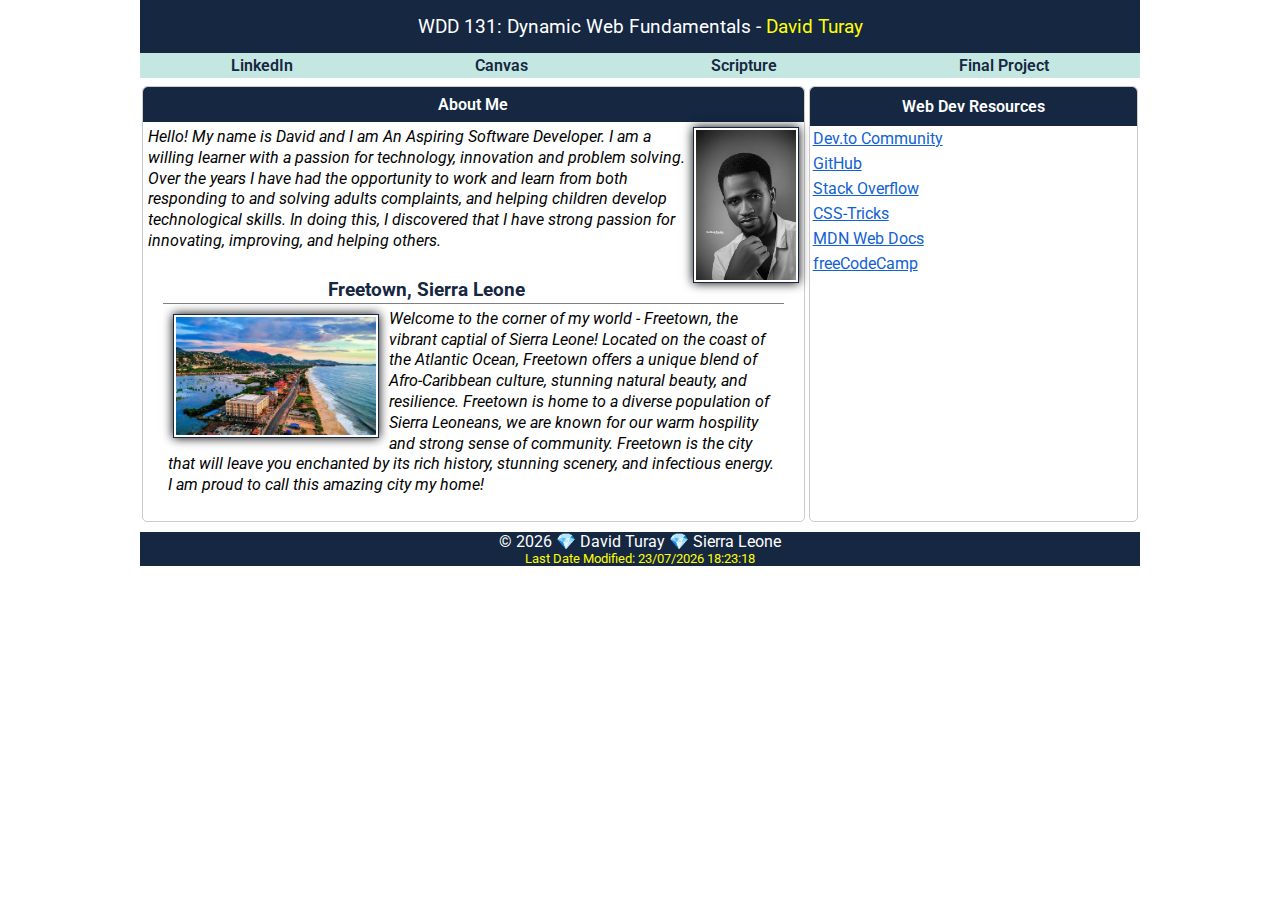
<file: index.html>
<!DOCTYPE html>
<html lang="en">
  <head>
    <meta charset="UTF-8">
    <meta name="viewport" content="width=device-width, initial-scale=1.0">
    <meta name="description" content="Discover the personal homepage for WDD 131 - Dynamic Web Fundamentals, featuring insights about the author, David Turay, an aspiring software developer from Freetown, Sierra Leone. Learn about his passion for technology, innovation, and problem-solving, along with valuable resources for web development.">
    <meta name="author" content="David Turay">
    <title>WDD 131 - Dynamic Web Fundamentals - David Turay</title>
    <link rel="stylesheet" href="styles/base.css">
    <script src="scripts/getdates.js" defer></script>
    <link rel="preconnect" href="https://fonts.googleapis.com">
    <link rel="preconnect" href="https://fonts.gstatic.com" crossorigin>
    <link href="https://fonts.googleapis.com/css2?family=Roboto:ital,wght@0,100..900;1,100..900&display=swap" rel="stylesheet">
  </head>
  <body>
    <header>
      <h1>WDD 131: Dynamic Web Fundamentals - <a href="">David Turay</a></h1>
      <nav class="navigation">
        <a href="https://www.linkedin.com/in/david-turay-a97002228/" title="LinkedIn">LinkedIn</a>
        <a href="https://byupw.instructure.com/" title="Canvas">Canvas</a>
        <a href="https://www.churchofjesuschrist.org/study/scriptures/bofm/1-ne/3?lang=eng&id=p7#p7" title="Scripture">Scripture</a>
        <a href="#" title="Final Project">Final Project</a>
      </nav>
    </header>
    <main>
      <section class="card">
        <h2>About Me</h2>
        <img class="profile" src="images/profile.jpg" alt="David Turay" width="200">
        <p>
          Hello! My name is David and I am An Aspiring Software Developer. I am a
          willing learner with a passion for technology, innovation and problem
          solving. Over the years I have had the opportunity to work and learn
          from both responding to and solving adults complaints, and helping
          children develop technological skills. In doing this, I discovered that
          I have strong passion for innovating, improving, and helping others.
        </p>
      </section>

      <section class="statesec">
        <h3>Freetown, Sierra Leone</h3>
          <img class="state" src="images/state.jpeg" alt="Beautiful beach">
        <p>
          Welcome to the corner of my world - Freetown, the vibrant captial of
          Sierra Leone! Located on the coast of the Atlantic Ocean, Freetown
          offers a unique blend of Afro-Caribbean culture, stunning natural
          beauty, and resilience. Freetown is home to a diverse population of
          Sierra Leoneans, we are known for our warm hospility and strong sense of
          community. Freetown is the city that will leave you enchanted by its
          rich history, stunning scenery, and infectious energy. I am proud to
          call this amazing city my home!
        </p>
      </section>
    </main>
    <aside>
        <h2>Web Dev Resources</h2>
        <ul>
            <li><a href="https://dev.to/" target="_blank">Dev.to Community</a></li>
            <li><a href="https://github.com/" target="_blank">GitHub</a></li>
            <li><a href="https://stackoverflow.com/" target="_blank">Stack Overflow</a></li>
            <li><a href="https://css-tricks.com/" target="_blank">CSS-Tricks</a></li>
            <li><a href="https://developer.mozilla.org/en-US/" target="_blank">MDN Web Docs</a></li>
            <li><a href="https://www.freecodecamp.org/" target="_blank">freeCodeCamp</a></li>
        </ul>
    </aside>
    <footer>
        <p>&copy; <span id="currentyear"></span> 💎 David Turay 💎 Sierra Leone</p>
        <p id="datemodified" class="datemodified"></p>
    </footer>
  </body>
</html>
</file>
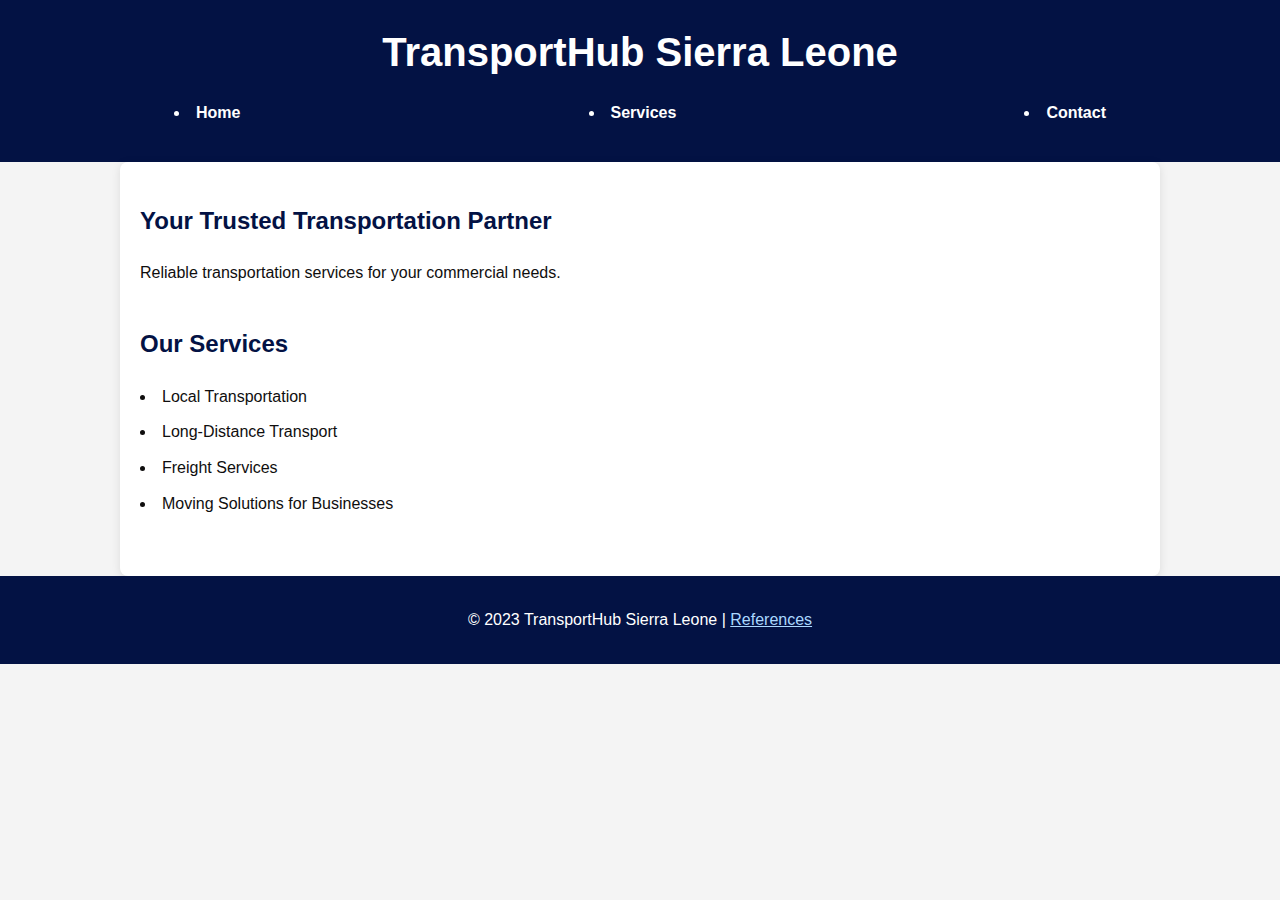
<file: Project/index.html>
<!DOCTYPE html>
<html lang="en">
<head>
    <meta charset="UTF-8">
    <meta name="viewport" content="width=device-width, initial-scale=1.0">
    <meta name="author" content="David Turay">
    <title>TransportHub Sierra Leone</title>
    <meta name="description" content="Discover TransportHub Sierra Leone, your go-to solution for commercial transportation services. Offering local and long-distance transport, freight services, and moving solutions tailored to meet the needs of businesses across Sierra Leone.">
    <link rel="stylesheet" href="styles.css">
    <title>TransportHub Sierra Leone - Home</title>
</head>
<body>
    <header>
        <h1>TransportHub Sierra Leone</h1>
        <nav>
            <ul>
                <li><a href="index.html">Home</a></li>
                <li><a href="services.html">Services</a></li>
                <li><a href="contact.html">Contact</a></li>
            </ul>
        </nav>
    </header>
    
    <main>
        <section id="hero">
            <h2>Your Trusted Transportation Partner</h2>
            <p>Reliable transportation services for your commercial needs.</p>
        </section>
        
        <section id="services-preview">
            <h2>Our Services</h2>
            <ul>
                <li>Local Transportation</li>
                <li>Long-Distance Transport</li>
                <li>Freight Services</li>
                <li>Moving Solutions for Businesses</li>
            </ul>
        </section>
    </main>

    <footer>
        <p>&copy; 2023 TransportHub Sierra Leone | <a href="references.html">References</a></p>
    </footer>

    <script src="scripts.js"></script>
</body>
</html>
</file>
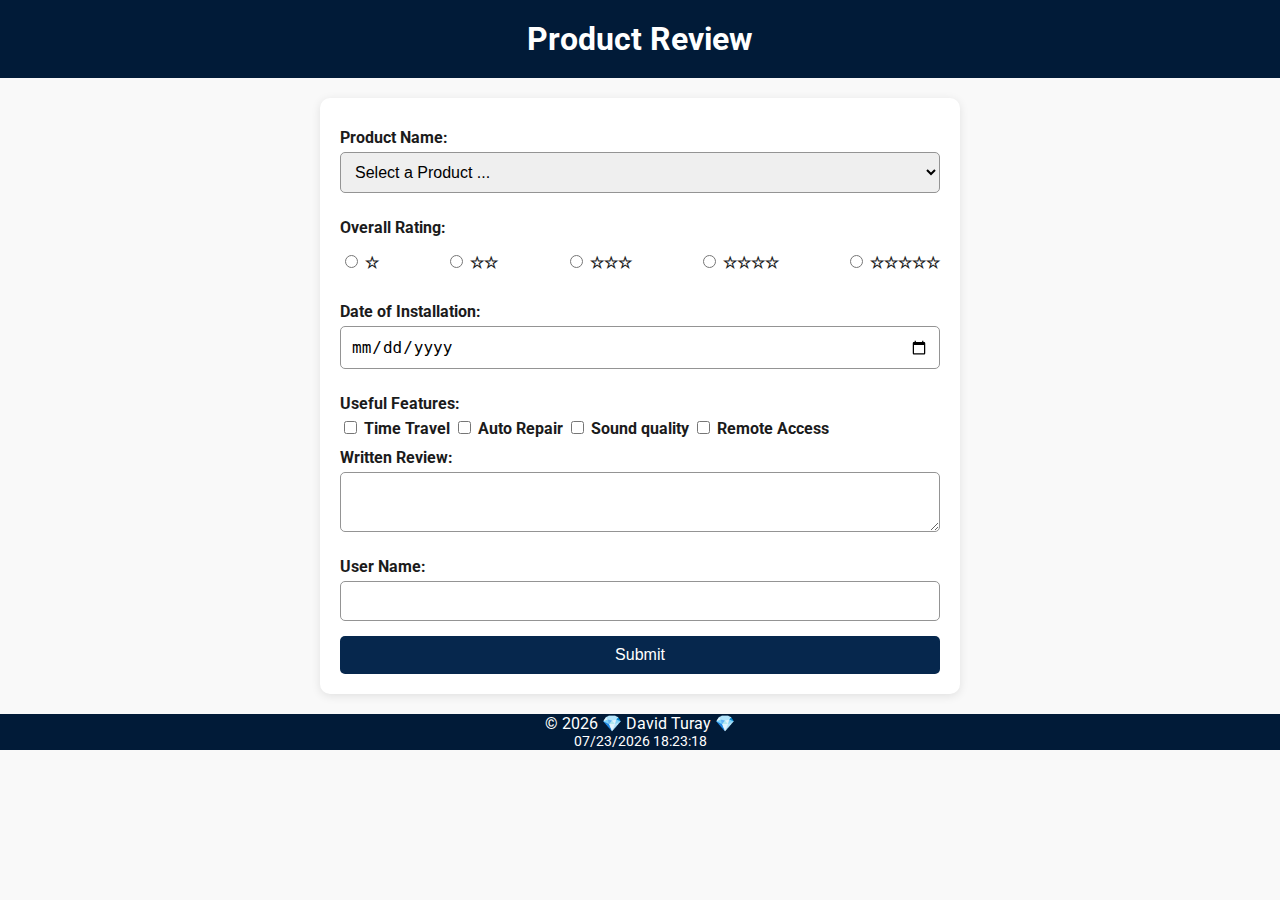
<file: form.html>
<!DOCTYPE html>
<html lang="en">
<head>
    <meta charset="UTF-8">
    <meta name="viewport" content="width=device-width, initial-scale=1.0" />
    <meta name="description" content="A simple and user-friendly product review form for submitting feedback and ratings on various products."> <meta name="author" content="David Turay" />
    <title>Product Review Form - WDD 131 Dynamic Web Fundamentals - David Turay</title>
    <link rel="stylesheet" href="styles/form.css" />
    <script src="scripts/form.js" defer></script>
    <link rel="preconnect" href="https://fonts.googleapis.com" />
    <link rel="preconnect" href="https://fonts.gstatic.com" crossorigin />
    <link href="https://fonts.googleapis.com/css2?family=Roboto:wght@400;700&display=swap" rel="stylesheet">
</head>
<body>
    <header>
        <h1>Product Review</h1>
    </header>
    <main id="mainContent">
        <form id="reviewForm" method="get" action="review.html">
            <label for="productName">Product Name:</label>
            <select id="productName" name="productName" required>
                <option value="" disabled selected>Select a Product ...</option>
            </select>

            <label>Overall Rating:</label>
            <div id="rating">
                <label><input type="radio" name="rating" value="1" required> ☆</label>
                <label><input type="radio" name="rating" value="2" required> ☆☆</label>
                <label><input type="radio" name="rating" value="3" required> ☆☆☆</label>
                <label><input type="radio" name="rating" value="4" required> ☆☆☆☆</label>
                <label><input type="radio" name="rating" value="5" required> ☆☆☆☆☆</label>
            </div>

            <label for="installationDate">Date of Installation:</label>
            <input type="date" id="installationDate" name="installationDate" required>

            <label>Useful Features:</label>
            <div>
                <label><input type="checkbox" name="features" value="time travel"> Time Travel</label>
                <label><input type="checkbox" name="features" value="auto repair"> Auto Repair</label>
                <label><input type="checkbox" name="features" value="sound quality"> Sound quality</label>
                <label><input type="checkbox" name="features" value="remote access"> Remote Access</label>
            </div>

            <label for="writtenReview">Written Review:</label>
            <textarea id="writtenReview" name="writtenReview"></textarea>

            <label for="userName">User Name:</label>
            <input type="text" id="userName" name="userName">

            <input type="submit">
        </form>

        <div id="confirmationMessage" style="display: none;">
            <h2>Review Submitted</h2>
            <p>Thank you for your review!</p>
            <p>Total reviews submitted: <span id="reviewCounter">0</span></p>
        </div>
    </main>
    <footer>
        <p>© <span id="currentyear"></span> 💎 David Turay 💎</p>
        <p id="datemodified" class="datemodified"></p>
    </footer>
</body>
</html>
</file>
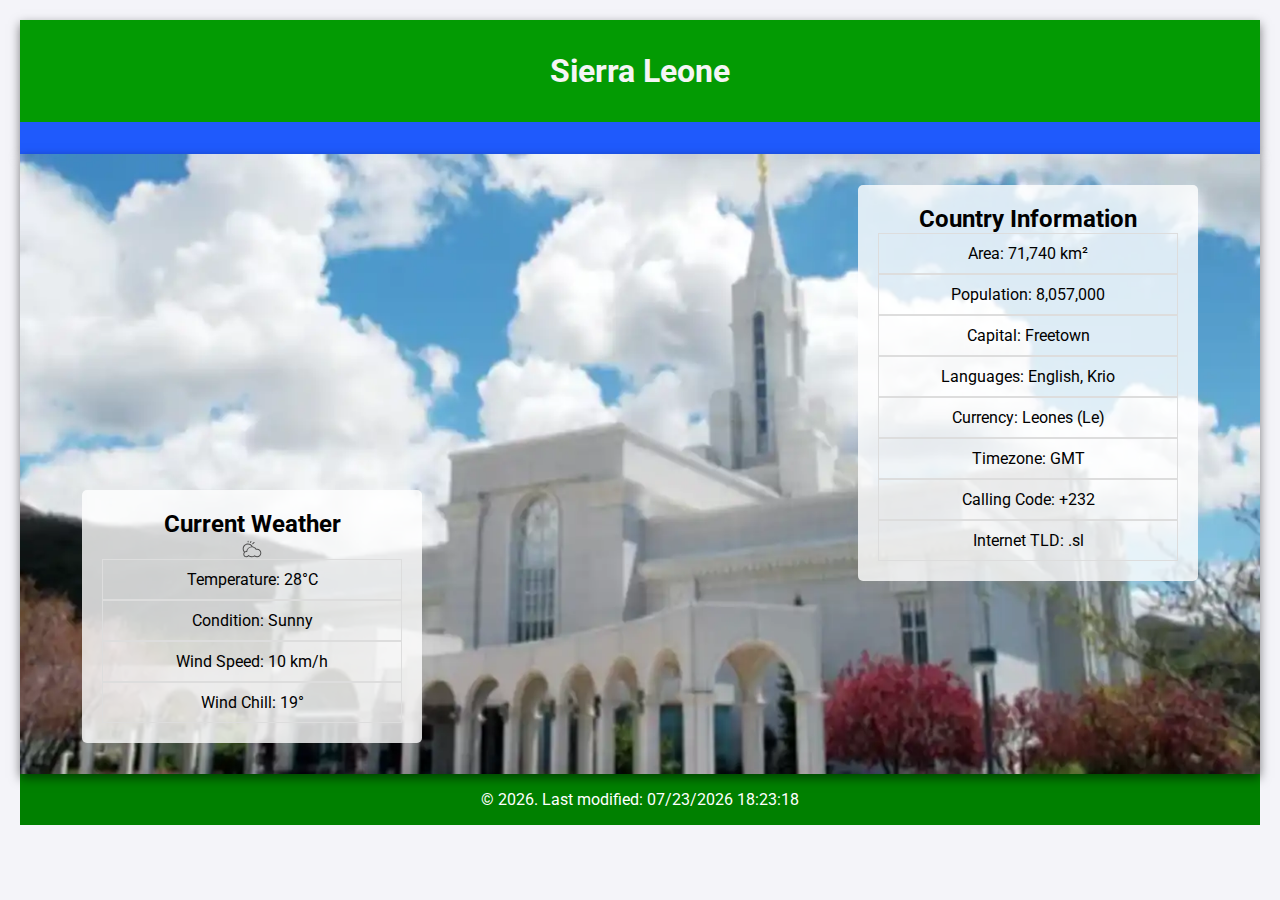
<file: place.html>
<!DOCTYPE html>
<html lang="en">
  <head>
    <meta charset="UTF-8">
    <meta name="viewport" content="width=device-width, initial-scale=1.0" />
    <meta
      name="description"
      content="Discover the country page for WDD 131 - Dynamic Web Fundamentals, featuring images of the amazing Latter Day Saint temples around the world."
    />
    <meta name="author" content="David Turay" />
    <title>Country Page - WDD 131 Dynamic Web Fundamentals - David Turay</title>
    <link rel="stylesheet" href="styles/place.css" />
    <script src="scripts/place.js" defer></script>
    <link rel="preconnect" href="https://fonts.googleapis.com" />
    <link rel="preconnect" href="https://fonts.gstatic.com" crossorigin />
    <link
      href="https://fonts.googleapis.com/css2?family=Roboto:wght@100..900&display=swap"
      rel="stylesheet"
    />
  </head>
  <body>
    <header>
      <h1>Sierra Leone</h1>
    </header>

    <main>
      <picture>
        <source srcset="images/temple-large.webp" media="(min-width: 1000px)" />
        <source srcset="images/temple-medium.webp" media="(min-width: 500px)" />
        <img
          src="images/temple-small.webp"
          alt="Sierra Leone landscape"
          width="500"
          height="250"
          class="hero-image"
        />
      </picture>

      <section class="data">
        <h2>Country Information</h2>
        <div class="info-item">Area: 71,740 km²</div>
        <div class="info-item">Population: 8,057,000</div>
        <div class="info-item">Capital: Freetown</div>
        <div class="info-item">Languages: English, Krio</div>
        <div class="info-item">Currency: Leones (Le)</div>
        <div class="info-item">Timezone: GMT</div>
        <div class="info-item">Calling Code: +232</div>
        <div class="info-item">Internet TLD: .sl</div>
      </section>

      <section class="weather">
        <h2>Current Weather</h2>
        <img
          src="images/weather-icon.svg"
          alt="weather icon"
          class="weather-icon"
        />
        <div class="weather-item">
          Temperature: <span id="temperature">28°C</span>
        </div>
        <div class="weather-item">Condition: Sunny</div>
        <div class="weather-item">
          Wind Speed: <span id="wind-speed">10</span> km/h
        </div>
        <div class="weather-item">
          Wind Chill: <span id="wind-chill">N/A</span>
        </div>
      </section>
    </main>

    <footer>
      <p>
        &copy; <span id="current-year"></span>. Last modified:
        <span id="last-modified"></span>
      </p>
    </footer>
  </body>
</html>
</file>
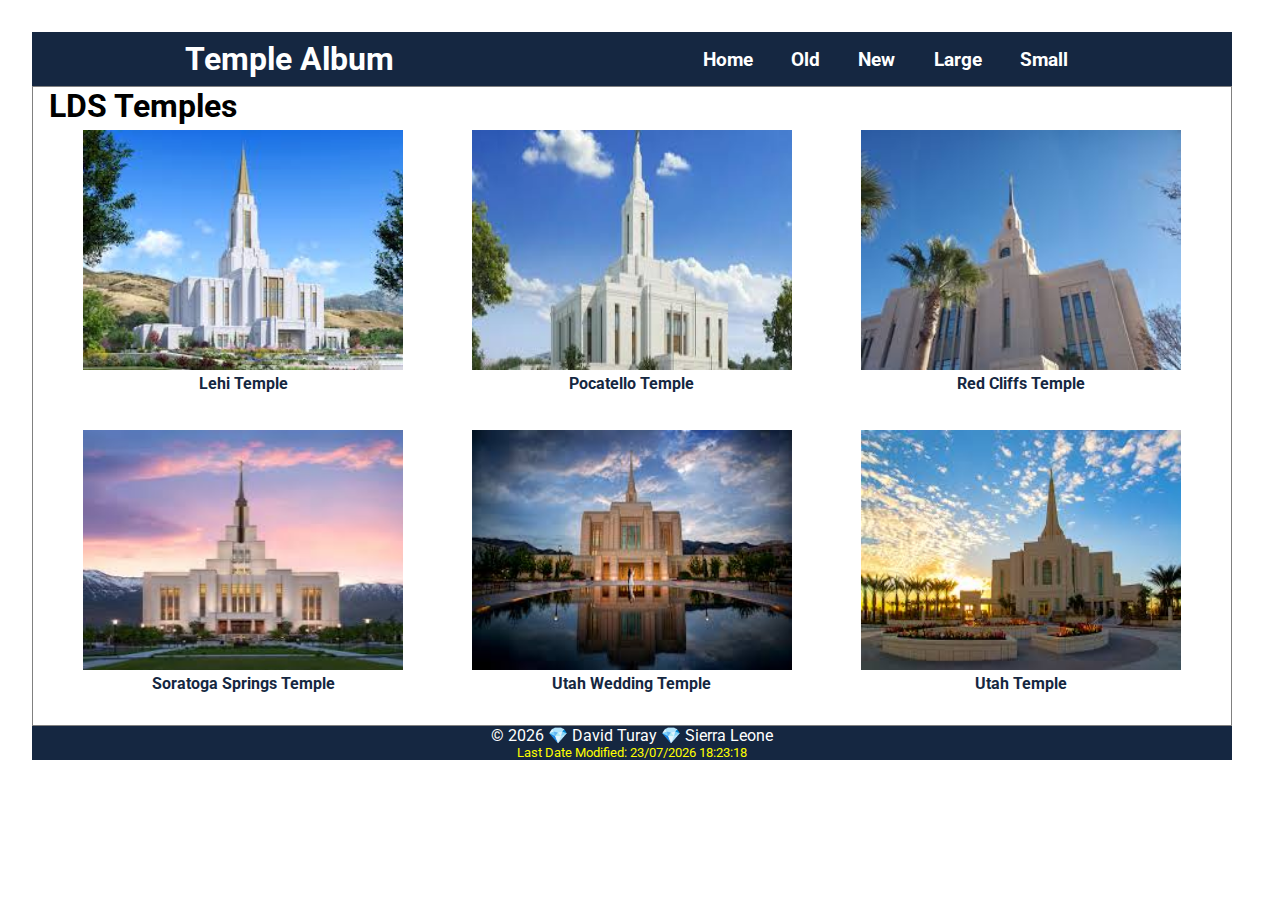
<file: temple.html>
<!DOCTYPE html>
<html lang="en">
  <head>
    <meta charset="UTF-8">
    <meta name="viewport" content="width=device-width, initial-scale=1.0">
    <meta name="description" content="Discover the temple album page for WDD 131 - Dynamic Web Fundamentals, featuring images of the amazing Latter Day Saint temples around the world.">
    <meta name="author" content="David Turay">
    <title>Temple Album - WDD 131 Dynamic Web Fundamentals - David Turay</title>
    <link rel="stylesheet" href="styles/temple.css">
    <link rel="stylesheet" href="styles/temple-large.css">
    <script src="scripts/getdates.js" defer></script>
    <script src="scripts/temple.js" defer></script>
    <link rel="preconnect" href="https://fonts.googleapis.com">
    <link rel="preconnect" href="https://fonts.gstatic.com" crossorigin>
    <link href="https://fonts.googleapis.com/css2?family=Roboto:ital,wght@0,100..900;1,100..900&display=swap" rel="stylesheet">
  </head>
  <body>
    <header>
        <h1>Temple Album</h1>
        <nav id="navigation">
            <a href="temple.html">Home</a>
            <a href="#">Old</a>
            <a href="#">New</a>
            <a href="#">Large</a>
            <a href="#">Small</a>
        </nav>
    </header>
    <main>
        <h1>LDS Temples</h1>
        <div class="figure-container">
            <figure><img src="images/temple Lehi.jpeg" alt="Church Temple"><figcaption>Lehi Temple</figcaption></figure>
            <figure><img src="images/temple Pocatello.jpeg" alt="Church Temple"><figcaption>Pocatello Temple</figcaption></figure>
            <figure><img src="images/temple Red Cliffs.jpeg" alt="Church Temple"><figcaption>Red Cliffs Temple</figcaption></figure>
            <figure><img src="images/temple soratoga springs.jpeg" alt="Church Temple"><figcaption>Soratoga Springs Temple</figcaption></figure>
            <figure><img src="images/temple Utah wedding.jpeg" alt="Church Temple"><figcaption>Utah Wedding Temple</figcaption></figure>
            <figure><img src="images/temple Utar.jpeg" alt="Church Temple"><figcaption>Utah Temple</figure>
        </div>
    </main>
    <footer>
        <p>&copy; <span id="currentyear"></span> 💎 David Turay 💎 Sierra Leone</p>
        <p id="datemodified" class="datemodified"></p>
    </footer>
  </body>
</html>
</file>
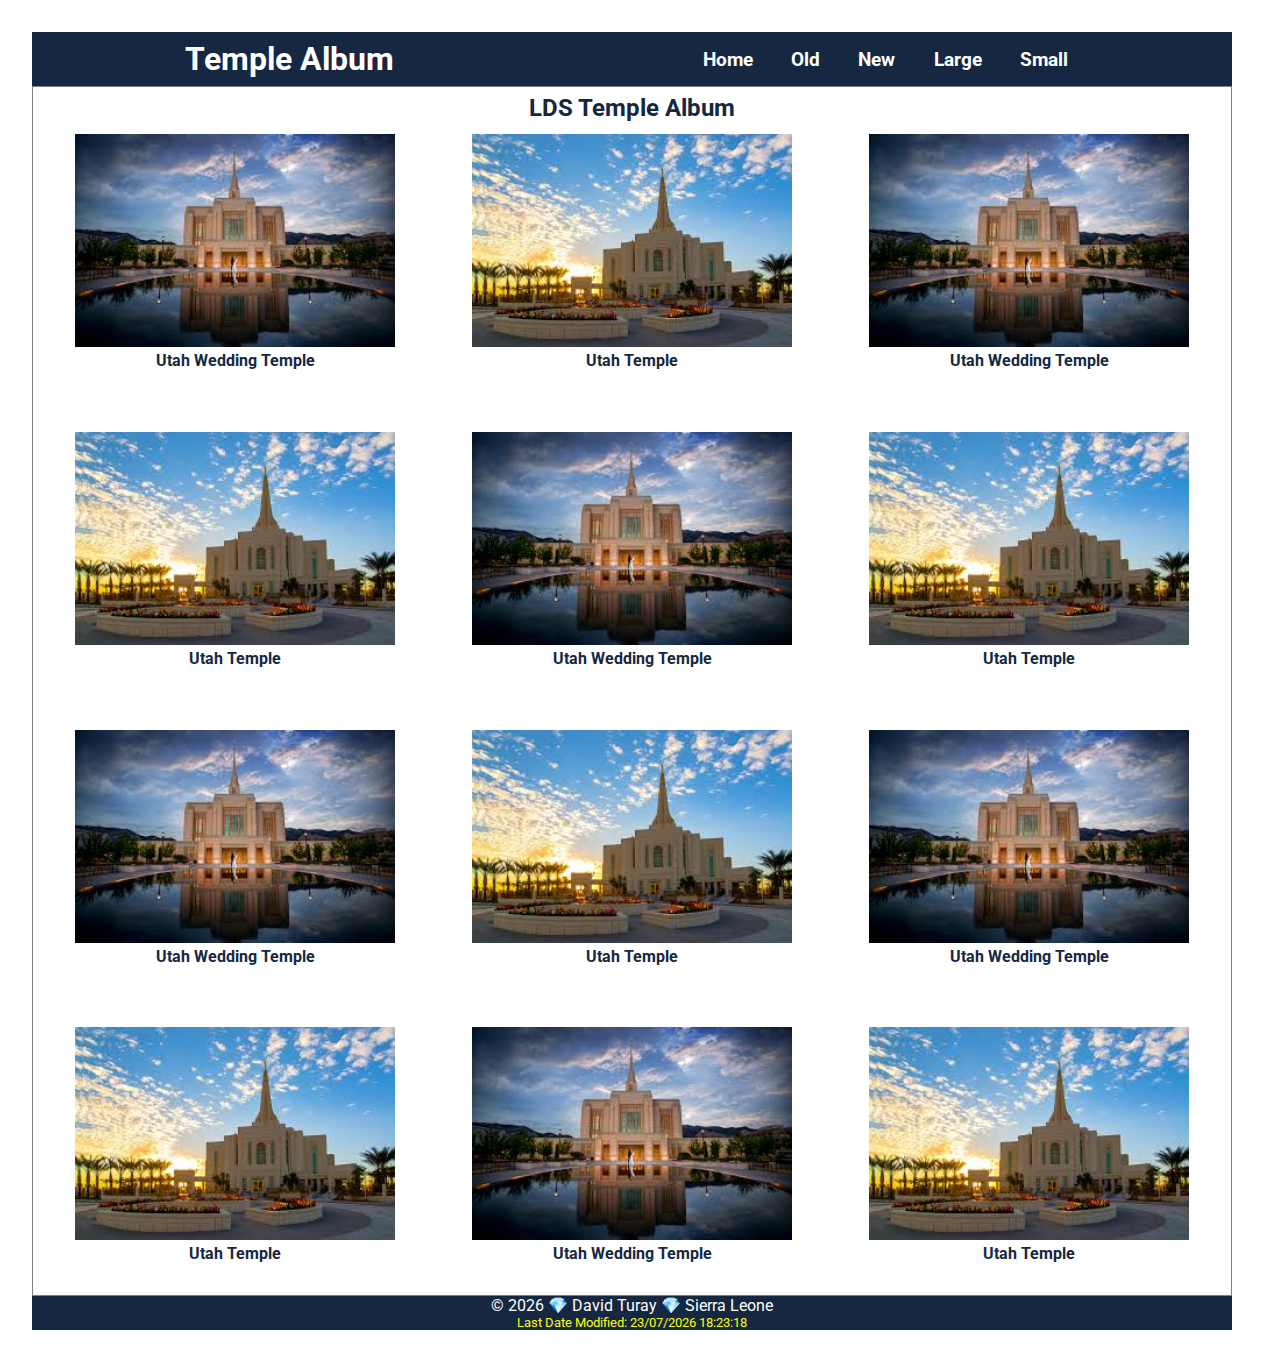
<file: temples.html>
<!DOCTYPE html>
<html lang="en">
  <head>
    <meta charset="UTF-8">
    <meta name="viewport" content="width=device-width, initial-scale=1.0">
    <meta name="description" content="Discover the temple album page for WDD 131 - Dynamic Web Fundamentals, featuring images of the amazing Latter Day Saint temples around the world.">
    <meta name="author" content="David Turay">
    <title>Temple Album - WDD 131 Dynamic Web Fundamentals - David Turay</title>
    <link rel="stylesheet" href="styles/temples.css">
    <link rel="stylesheet" href="styles/temples-large.css">
    <script src="scripts/getdates.js" defer></script>
    <script src="scripts/temples.js" defer></script>
    <link rel="preconnect" href="https://fonts.googleapis.com">
    <link rel="preconnect" href="https://fonts.gstatic.com" crossorigin>
    <link href="https://fonts.googleapis.com/css2?family=Roboto:wght@100..900&display=swap" rel="stylesheet">
  </head>
  <body>
    <header>
        <h1>Temple Album</h1>
        <nav id="navigation">
            <a href="temple.html">Home</a>
            <a href="#">Old</a>
            <a href="#">New</a>
            <a href="#">Large</a>
            <a href="#">Small</a>
        </nav>
    </header>
    <main>
        <h2>LDS Temple Album</h2>
        <div class="figure-container">
            <figure><img src="images/temple-Utah-wedding.jpeg" alt="Church Temple"><figcaption>Utah Wedding Temple</figcaption></figure>
            <figure><img src="images/temple-Utar.jpeg" alt="Church Temple"><figcaption>Utah Temple</figcaption></figure>
            <figure><img src="images/temple-Utah-wedding.jpeg" alt="Church Temple"><figcaption>Utah Wedding Temple</figcaption></figure>
            <figure><img src="images/temple-Utar.jpeg" alt="Church Temple"><figcaption>Utah Temple</figcaption></figure>
            <figure><img src="images/temple-Utah-wedding.jpeg" alt="Church Temple"><figcaption>Utah Wedding Temple</figcaption></figure>
            <figure><img src="images/temple-Utar.jpeg" alt="Church Temple"><figcaption>Utah Temple</figcaption></figure>
            <figure><img src="images/temple-Utah-wedding.jpeg" alt="Church Temple"><figcaption>Utah Wedding Temple</figcaption></figure>
            <figure><img src="images/temple-Utar.jpeg" alt="Church Temple"><figcaption>Utah Temple</figcaption></figure>
            <figure><img src="images/temple-Utah-wedding.jpeg" alt="Church Temple"><figcaption>Utah Wedding Temple</figcaption></figure>
            <figure><img src="images/temple-Utar.jpeg" alt="Church Temple"><figcaption>Utah Temple</figcaption></figure>
            <figure><img src="images/temple-Utah-wedding.jpeg" alt="Church Temple"><figcaption>Utah Wedding Temple</figcaption></figure>
            <figure><img src="images/temple-Utar.jpeg" alt="Church Temple"><figcaption>Utah Temple</figcaption></figure>
        </div>
    </main>
    <footer>
        <p>&copy; <span id="currentyear"></span> 💎 David Turay 💎 Sierra Leone</p>
        <p id="datemodified" class="datemodified"></p>
    </footer>
  </body>
</html>
</file>
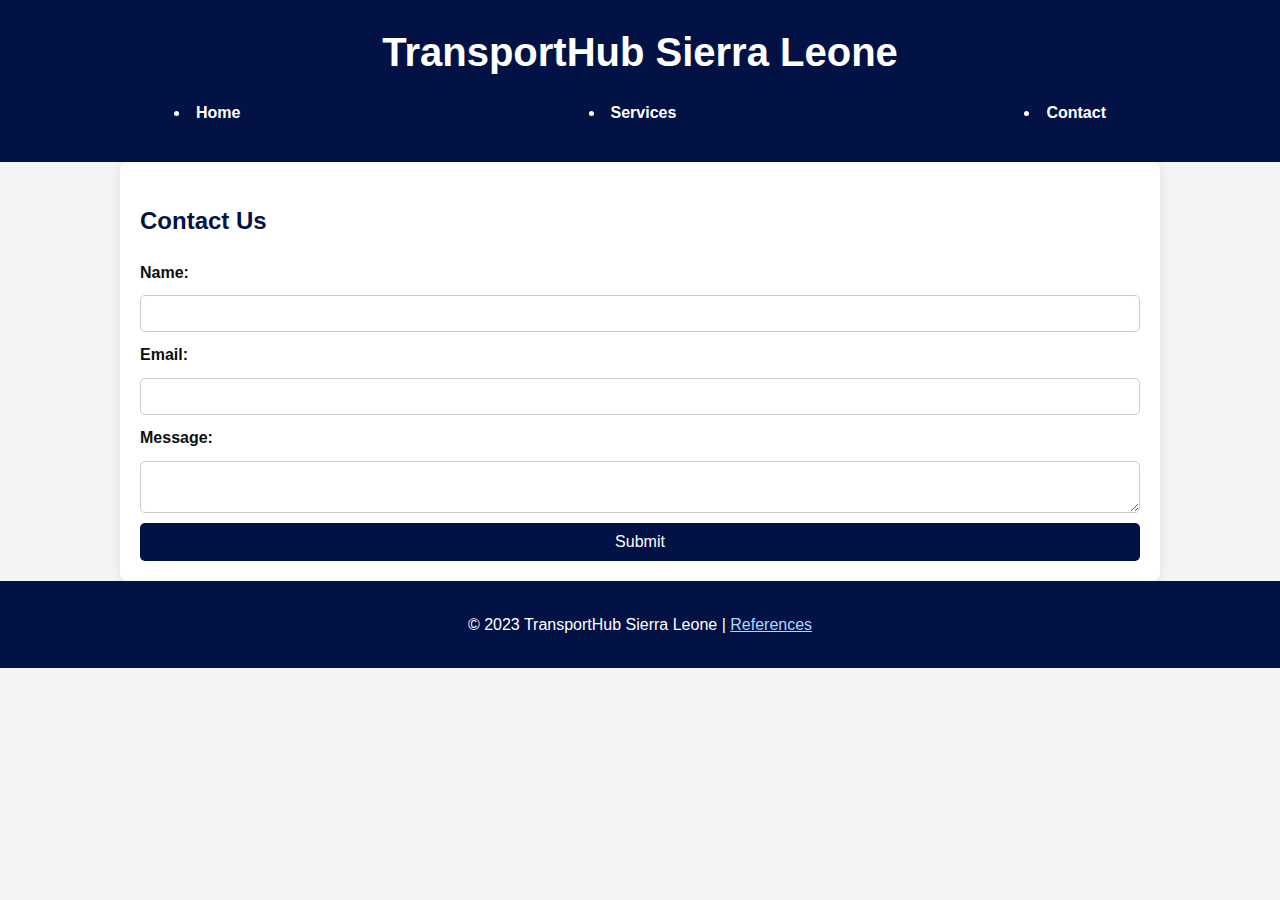
<file: Project/contact.html>
<!DOCTYPE html>
<html lang="en">
<head>
    <meta charset="UTF-8">
    <meta name="viewport" content="width=device-width, initial-scale=1.0">
    <link rel="stylesheet" href="styles.css">
    <title>TransportHub Sierra Leone - Contact</title>
</head>
<body>
    <header>
        <h1>TransportHub Sierra Leone</h1>
        <nav>
            <ul>
                <li><a href="index.html">Home</a></li>
                <li><a href="services.html">Services</a></li>
                <li><a href="contact.html">Contact</a></li>
            </ul>
        </nav>
    </header>

    <main>
        <h2>Contact Us</h2>
        <form id="contactForm">
            <label for="name">Name:</label>
            <input type="text" id="name" required>
            <label for="email">Email:</label>
            <input type="email" id="email" required>
            <label for="message">Message:</label>
            <textarea id="message" required></textarea>
            <button type="submit">Submit</button>
        </form>
    </main>

    <footer>
        <p>&copy; 2023 TransportHub Sierra Leone | <a href="references.html">References</a></p>
    </footer>

    <script src="scripts.js"></script>
</body>
</html>
</file>
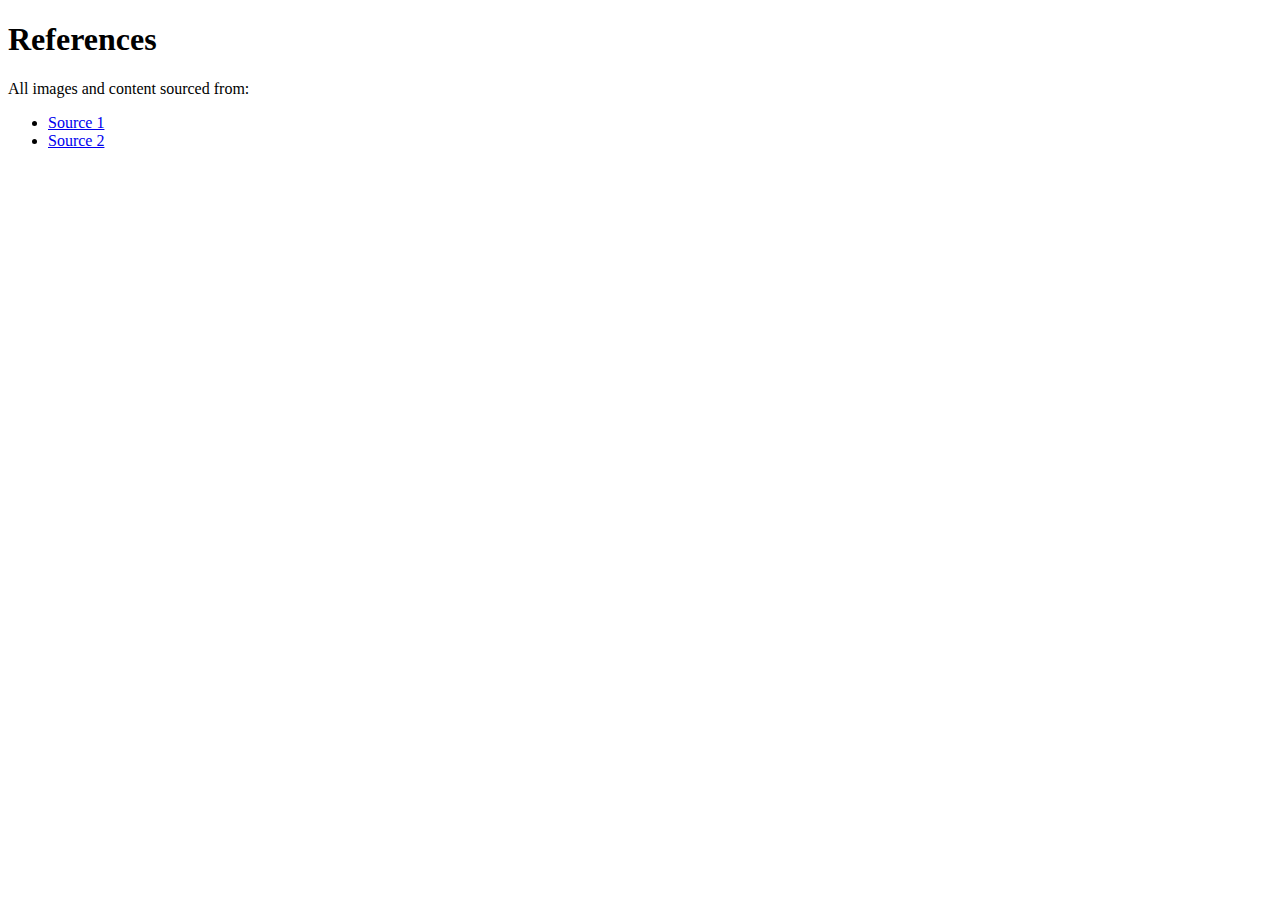
<file: Project/references.html>
<!DOCTYPE html>
<html lang="en">
<head>
    <meta charset="UTF-8">
    <meta name="viewport" content="width=device-width, initial-scale=1.0">
    <title>References</title>
</head>
<body>
    <h1>References</h1>
    <p>All images and content sourced from:</p>
    <ul>
        <li><a href="source1.com">Source 1</a></li>
        <li><a href="source2.com">Source 2</a></li>
    </ul>
</body>
</html>
</file>
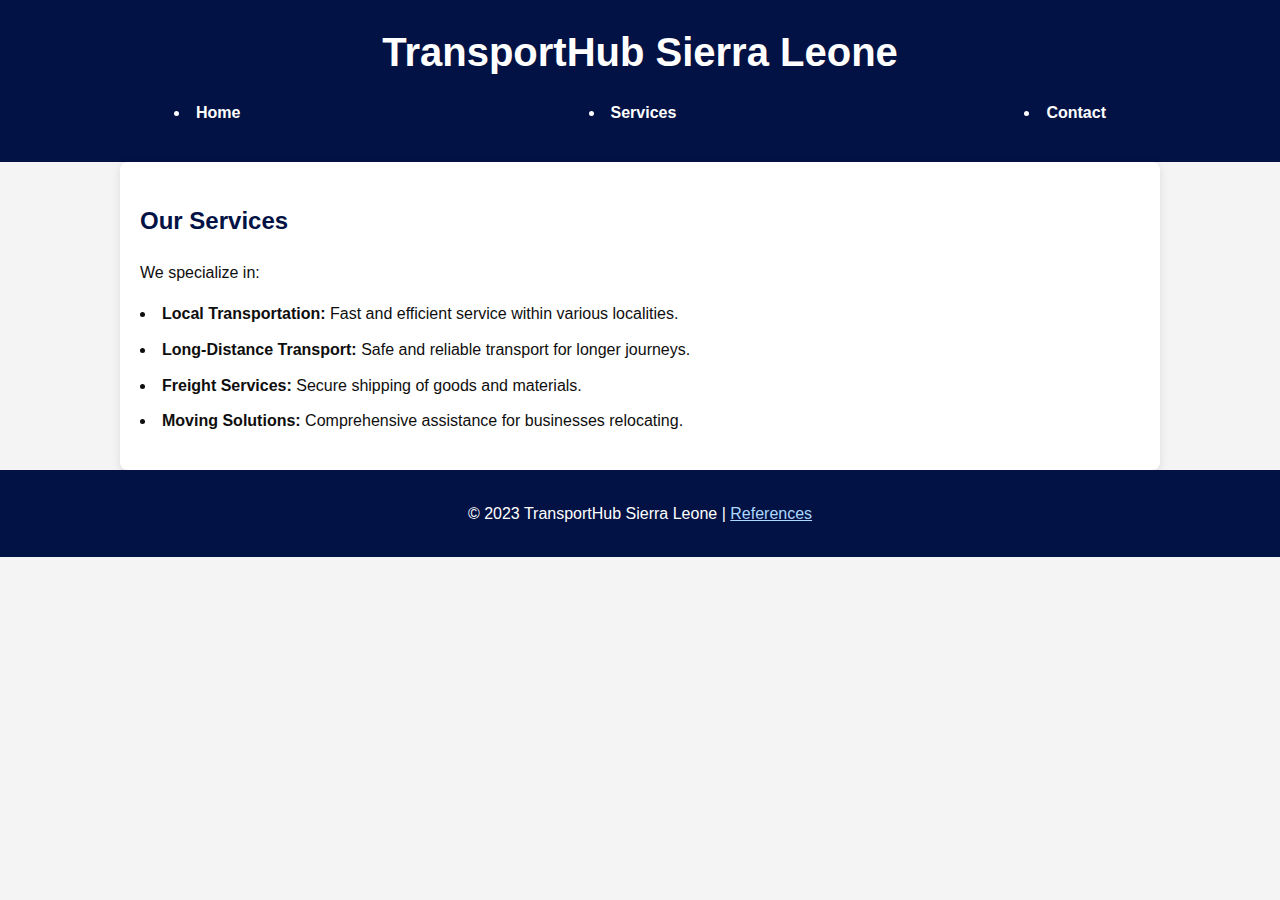
<file: Project/services.html>
<!DOCTYPE html>
<html lang="en">
<head>
    <meta charset="UTF-8">
    <meta name="viewport" content="width=device-width, initial-scale=1.0">
    <link rel="stylesheet" href="styles.css">
    <title>TransportHub Sierra Leone - Services</title>
</head>
<body>
    <header>
        <h1>TransportHub Sierra Leone</h1>
        <nav>
            <ul>
                <li><a href="index.html">Home</a></li>
                <li><a href="services.html">Services</a></li>
                <li><a href="contact.html">Contact</a></li>
            </ul>
        </nav>
    </header>

    <main>
        <h2>Our Services</h2>
        <p>We specialize in:</p>
        <ul>
            <li><strong>Local Transportation:</strong> Fast and efficient service within various localities.</li>
            <li><strong>Long-Distance Transport:</strong> Safe and reliable transport for longer journeys.</li>
            <li><strong>Freight Services:</strong> Secure shipping of goods and materials.</li>
            <li><strong>Moving Solutions:</strong> Comprehensive assistance for businesses relocating.</li>
        </ul>
    </main>

    <footer>
        <p>&copy; 2023 TransportHub Sierra Leone | <a href="references.html">References</a></p>
    </footer>

    <script src="scripts.js"></script>
</body>
</html>
</file>
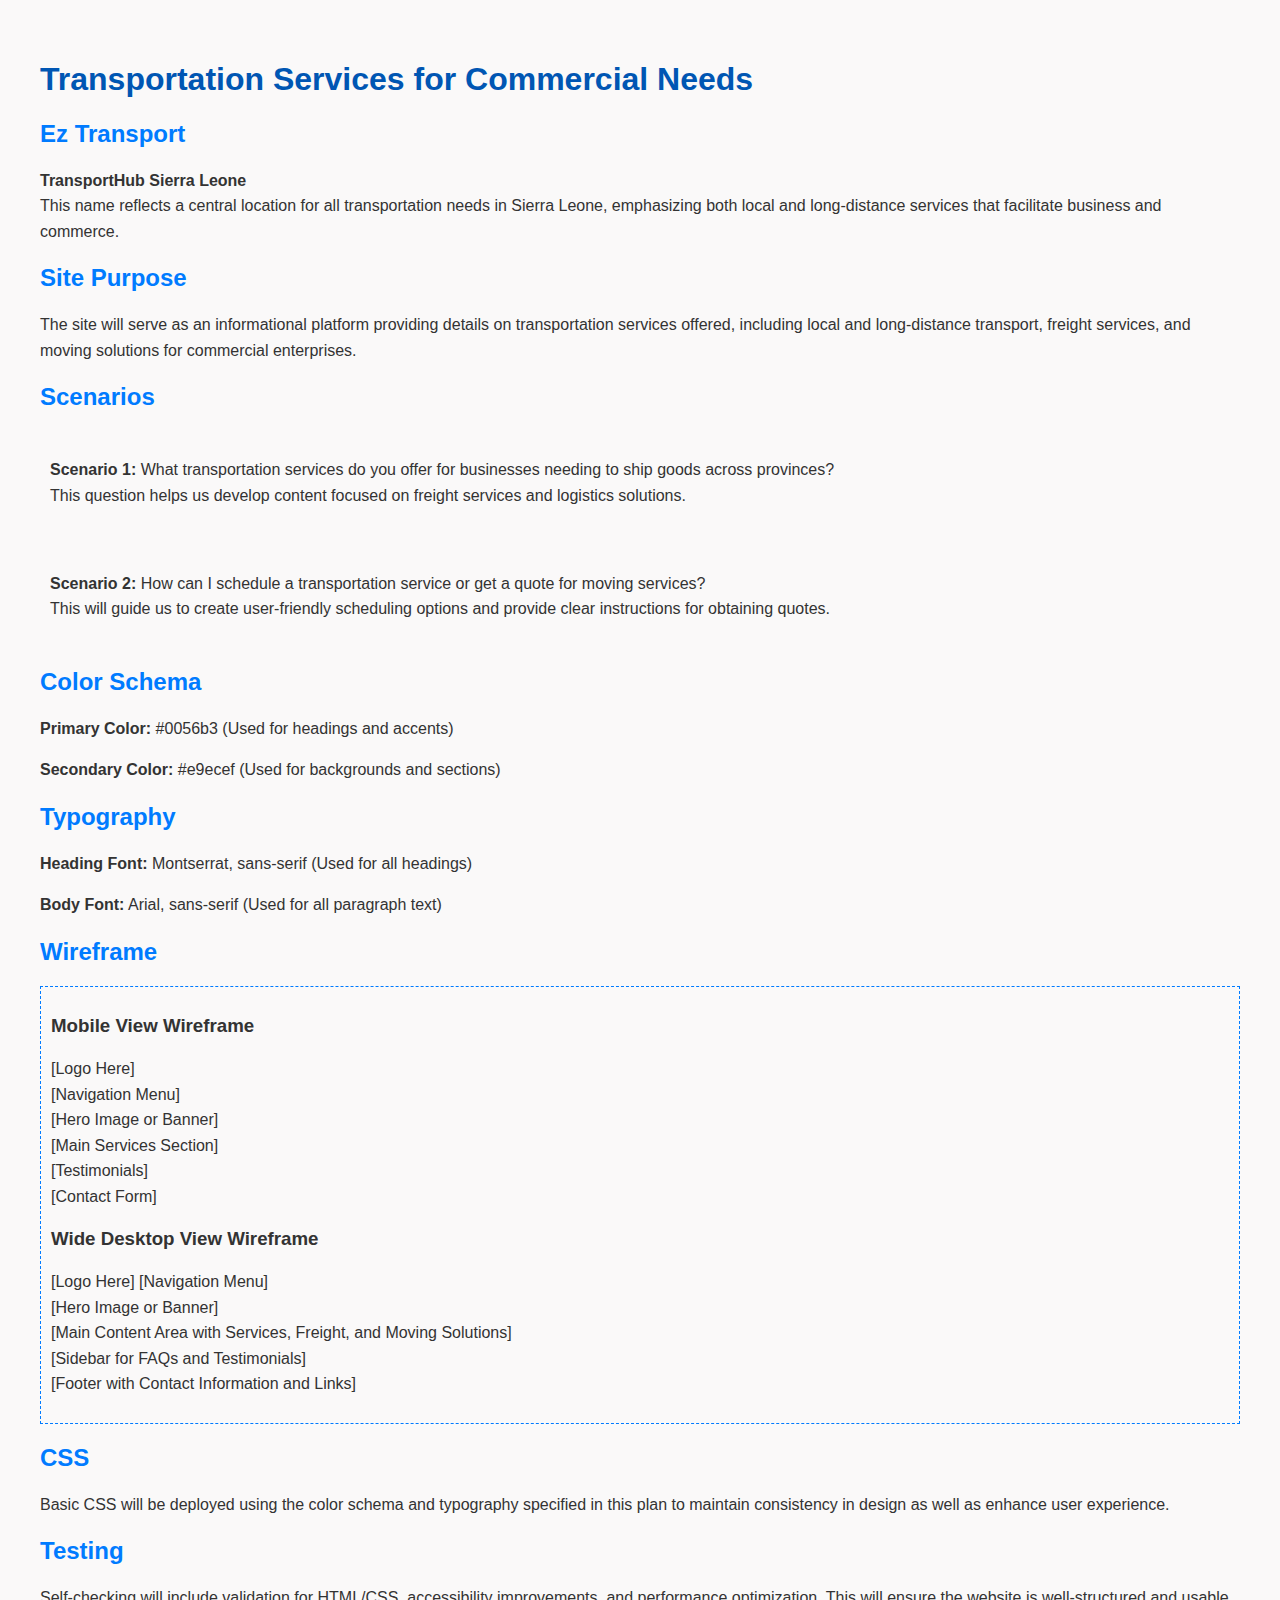
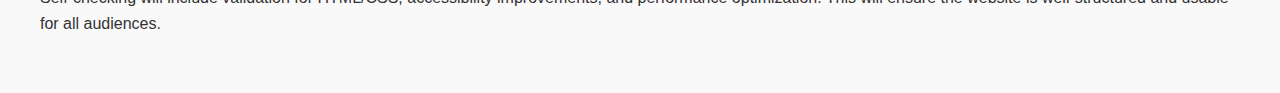
<file: Project/siteplan.html>
<!DOCTYPE html>
<html lang="en">
<head>
    <meta charset="UTF-8">
    <meta name="viewport" content="width=device-width, initial-scale=1.0">
    <title>W05 Project: Website Planning Document</title>
    <meta name="description" content="Discover TransportHub Sierra Leone, your go-to solution for commercial transportation services. Offering local and long-distance transport, freight services, and moving solutions tailored to meet the needs of businesses across Sierra Leone.">
    <style>
        body {
            font-family: Arial, sans-serif;
            background-color: #faf9f9;
            color: #333;
            margin: 20px;
            padding: 20px;
        }

        h1 {
            color: #0056b3; /* Headings color */
        }

        h2 {
            color: #007bff; /* Subheadings color */
        }

        p {
            line-height: 1.6;
        }

        .wireframe {
            border: 1px dashed #007bff; /* Style for wireframe sketch */
            padding: 10px;
            margin: 20px 0;
        }

        .scenario {
            padding: 10px;
            margin: 10px 0;
        }

        .color-schema {
            margin: 10px 0;
        }
    </style>
</head>
<body>
    <h1>Transportation Services for Commercial Needs</h1>
    <h2>Ez Transport</h2>
    <p><strong>TransportHub Sierra Leone</strong><br>
    This name reflects a central location for all transportation needs in Sierra Leone, emphasizing both local and long-distance services that facilitate business and commerce.</p>

    <h2>Site Purpose</h2>
    <p>The site will serve as an informational platform providing details on transportation services offered, including local and long-distance transport, freight services, and moving solutions for commercial enterprises.</p>

    <h2>Scenarios</h2>
    <div class="scenario">
        <p><strong>Scenario 1:</strong> What transportation services do you offer for businesses needing to ship goods across provinces?<br>
        This question helps us develop content focused on freight services and logistics solutions.</p>
    </div>
    <div class="scenario">
        <p><strong>Scenario 2:</strong> How can I schedule a transportation service or get a quote for moving services?<br>
        This will guide us to create user-friendly scheduling options and provide clear instructions for obtaining quotes.</p>
    </div>

    <h2>Color Schema</h2>
    <div class="color-schema">
        <p><strong>Primary Color:</strong> #0056b3 (Used for headings and accents)</p>
        <p><strong>Secondary Color:</strong> #e9ecef (Used for backgrounds and sections)</p>
    </div>

    <h2>Typography</h2>
    <p><strong>Heading Font:</strong> Montserrat, sans-serif (Used for all headings)</p>
    <p><strong>Body Font:</strong> Arial, sans-serif (Used for all paragraph text)</p>

    <h2>Wireframe</h2>
    <div class="wireframe">
        <h3>Mobile View Wireframe</h3>
        <p>[Logo Here]<br>
        [Navigation Menu]<br>
        [Hero Image or Banner]<br>
        [Main Services Section]<br>
        [Testimonials]<br>
        [Contact Form]</p>
        
        <h3>Wide Desktop View Wireframe</h3>
        <p>[Logo Here] [Navigation Menu]<br>
        [Hero Image or Banner]<br>
        [Main Content Area with Services, Freight, and Moving Solutions]<br>
        [Sidebar for FAQs and Testimonials]<br>
        [Footer with Contact Information and Links]</p>
    </div>

    <h2>CSS</h2>
    <p>Basic CSS will be deployed using the color schema and typography specified in this plan to maintain consistency in design as well as enhance user experience.</p>

    <h2>Testing</h2>
    <p>Self-checking will include validation for HTML/CSS, accessibility improvements, and performance optimization. This will ensure the website is well-structured and usable for all audiences.</p>
</body>
</html>
</file>
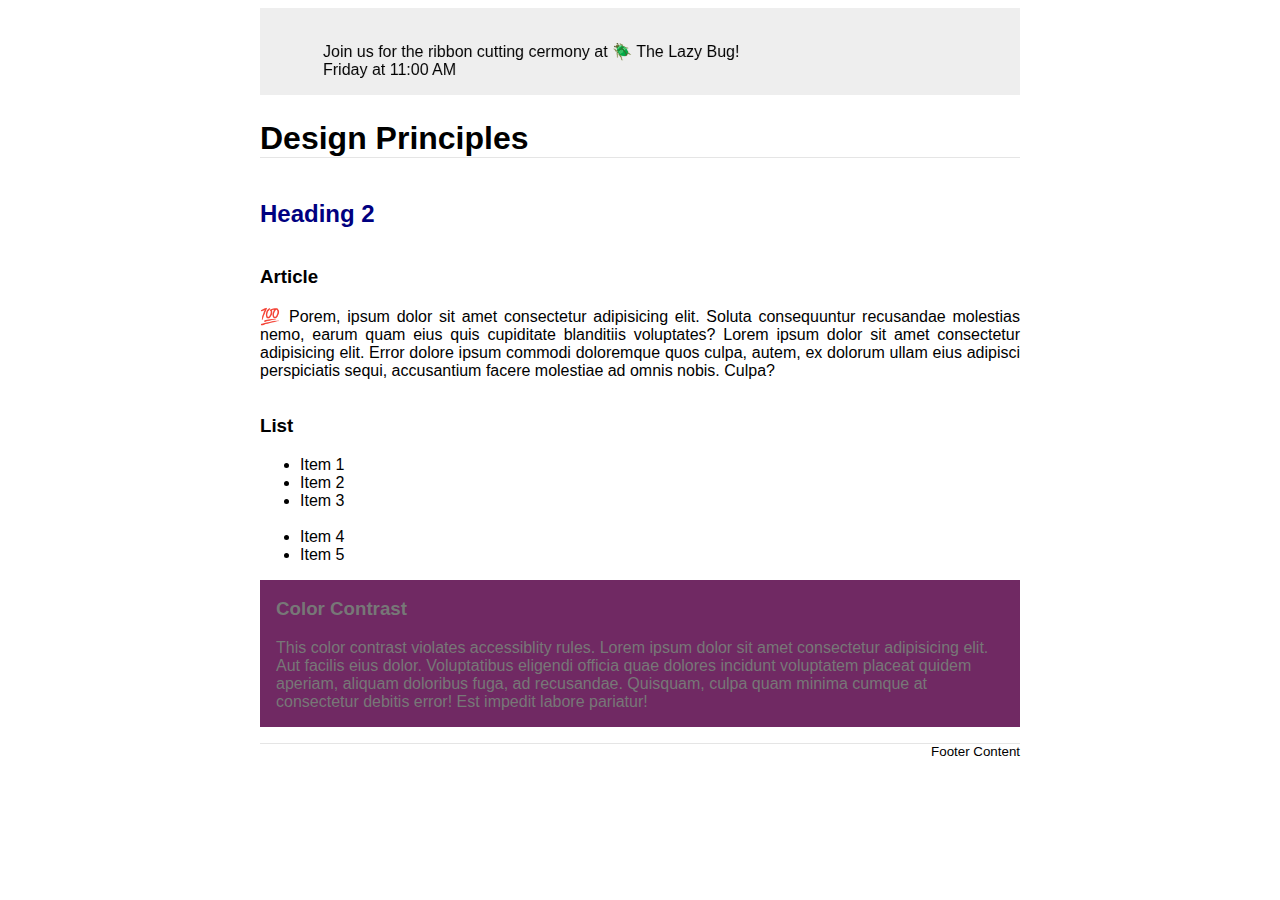
<file: week02/week03/design.html>
<!DOCTYPE html>
<html lang="en">
<head>
    <meta charset="UTF-8">
    <meta name="viewport" content="width=device-width, initial-scale=1.0">
    <title>Document</title>
    <link rel="stylesheet" href="styles/design.css">
</head>
<body>
    <header>
	<marquee behavior="alternate" direction="right"><br>Join us for the ribbon cutting cermony at 🪲 The Lazy Bug!<br>Friday at 11:00 AM</marquee>
	<h1>Design Principles</h1>
</header>
<main>
	<h2>Heading 2</h2>
	<section>
		<h3>Article</h3>
		<article>
			<p>💯 Porem, ipsum dolor sit amet consectetur adipisicing elit. Soluta consequuntur recusandae molestias nemo, earum quam eius quis cupiditate blanditiis voluptates? Lorem ipsum dolor sit amet consectetur adipisicing elit. Error dolore ipsum commodi doloremque quos culpa, autem, ex dolorum ullam eius adipisci perspiciatis sequi, accusantium facere molestiae ad omnis nobis. Culpa?</p>
		</article>
	</section>
	<section>
		<h3>List</h3>
		<ul>
			<li>Item 1</li>
			<li>Item 2</li>
			<li>Item 3<br><br></li>
			<li>Item 4</li>
			<li>Item 5</li>
		</ul>
	</section>
	<div class="callout">
		<h3>Color Contrast</h3>
		<p>This color contrast violates accessiblity rules. Lorem ipsum dolor sit amet consectetur adipisicing elit. Aut facilis eius dolor. Voluptatibus eligendi officia quae dolores incidunt voluptatem placeat quidem aperiam, aliquam doloribus fuga, ad recusandae. Quisquam, culpa quam minima cumque at consectetur debitis error! Est impedit labore pariatur!</p>
	</div>
</main>
<footer>
	Footer Content
</footer>
</body>
</html>
</file>
<file: styles/base.css>
* {
  margin: 0;
  padding: 0;
}

body {
  font-family: "Roboto", sans-serif;
  max-width: 1000px;
  margin: auto;
  display: grid;
  grid-template: 1fr auto 0.6fr / 2fr 1fr;
}

header {
  grid-area: 1/1/2/3;
  text-align: center;
}

header h1 {
  padding: 15px;
  background-color: rgb(21, 39, 65);
  color: white;
  font-weight: 400;
  font-size: larger;
}

header h1 a {
  color: yellow;
  text-decoration: none;
  text-transform: none;
}

.navigation {
  margin: 0;
  display: flex;
  justify-content: space-around;
  background-color: rgb(197, 231, 226);
  margin-bottom: 0.5rem;
}

.navigation a {
  flex-wrap: wrap;
  text-decoration: solid;
  font-weight: 600;
  color: rgb(21, 39, 65);
  padding: 3px;
}

.navigation a:hover {
  font-weight: 200;
  text-decoration: underline;
  text-decoration-color: red;
}

main {
  grid-area: 2/1/3/2;
  margin: 0 2px;
  border: 1px solid rgba(0, 0, 0, 0.2);
  border-radius: 5px;
}

main h2 {
  text-align: center;
  font-weight: 600;
  font-size: medium;
  background-color: rgb(21, 39, 65);
  color: white;
  padding: 8px;
  border-top-left-radius: 5px;
  border-top-right-radius: 5px;
}

main img {
  height: auto;
  border: 1px solid rgb(21, 39, 65);
  padding: 2px;
  box-shadow: 0 0 10px;
}

main img.profile {
  float: right;
  margin: 5px;
  width: 100px;
}

main img.state {
  float: left;
  margin: 10px;
  width: 200px;
}

main p {
  padding: 5px;
  color: black;
  font-style: oblique;
  line-height: 1.3;
}

main h3 {
  text-align: center;
  margin-top: 10px;
  border-bottom: 1px solid grey;
  padding: 2px;
  color: rgb(21, 39, 65);
}

.statesec {
  margin: 20px;
}

aside {
  grid-area: 2/2/3/3;
  margin: 0 2px;
  border: 1px solid rgba(0, 0, 0, 0.2);
  border-radius: 5px;
}

aside h2 {
  text-align: center;
  font-weight: 600;
  font-size: medium;
  background-color: rgb(21, 39, 65);
  color: white;
  padding: 10px;
  border-top-left-radius: 5px;
  border-top-right-radius: 5px;
}

aside ul {
  list-style-type: none;
}

aside ul li {
  padding: 3px;
}

aside ul li a {
  color: rgb(17, 98, 211);
  transition: color 0.3s;
}

aside ul li a:hover {
  color: rgb(70, 21, 37); /* Change color on hover */
}

footer {
  margin: 10px 0;
  grid-area: 3/1/4/3;
  text-align: center;
  background-color: rgb(21, 39, 65);
}

footer p {
  color: white;
}

.datemodified {
  color: yellow;
  font-weight: 400;
  font-size: small;
}
</file>
<file: Project/styles.css>
/* General Styles */
body {
    font-family: 'Arial', sans-serif;
    margin: 0;
    padding: 0;
    line-height: 1.6;
    background-color: #f4f4f4;
    color: #0f0e0e;
}

header {
    background: #031244;
    color: white;
    text-align: center;
    padding: 20px 0;
}

h1 {
    font-size: 2.5em;
    margin: 0;
}


nav ul {
    display: flex;
    justify-content: space-around;
    align-items: center;
}

nav ul li {
    margin: 0 15px;
}

nav ul li a {
    flex-wrap: wrap;
    color: white;
    text-decoration: none;
    font-weight: bold;
    transition: color 0.3s;
}

nav ul li a:hover {
    color: #ffcc00;
}

nav ul li a:hover {
    color: #ffcc00; /* Hover color */
}

h2 {
    margin-top: 20px;
    color: #031244;
}

main {
    padding: 20px;
    max-width: 1000px;
    margin: 0 auto; /* Center content */
    background-color: white;
    border-radius: 8px;
    box-shadow: 0 2px 10px rgba(0, 0, 0, 0.1);
}

section {
    margin-bottom: 40px;
}

ul {
    list-style-position: inside;
    padding: 0;
}

ul li {
    margin: 10px 0;
}

img {
    max-width: 100%;
    height: auto;
    border-radius: 8px;
}

/* Form Styles */
form {
    display: flex;
    flex-direction: column;
    gap: 10px;
}

label {
    font-weight: bold;
}

input[type="text"],
input[type="email"],
textarea {
    padding: 10px;
    border: 1px solid #ccc;
    border-radius: 5px;
    transition: border-color 0.3s;
}

input[type="text"]:focus,
input[type="email"]:focus,
textarea:focus {
    border-color: #031244; /* Focus border color */
    outline: none;
}

button {
    padding: 10px;
    background-color: #031244;
    color: white;
    border: none;
    border-radius: 5px;
    cursor: pointer;
    font-size: 16px;
    transition: background-color 0.3s;
}

button:hover {
    background-color: #003d80; /* Darken on hover */
}

/* Footer Styling */
footer {
    background: #031244;
    color: white;
    text-align: center;
    padding: 15px 0;
    position: relative;
    bottom: 0;
    width: 100%;
}

footer a{
    color:rgb(172, 216, 255)
}

footer a:hover {
    color: #ffcc00; /* Change color on hover */
}


/* Responsive Styles */
@media (max-width: 600px) {
    nav ul li {
        display: block; /* Stacking items vertically on small screens */
        margin: 5px 0;
    }

    header {
        padding: 15px 0;
    }

    h1 {
        font-size: 2em;
    }

    h2 {
        font-size: 1.5em;
    }

    main {
        padding: 15px;
    }
}
</file>
<file: styles/form.css>
/* General Styles */
body {
    font-family: 'Roboto', sans-serif; /* This will work only if 'Roboto' is linked in HTML */
    background-color: #f9f9f9;
    color: #1b1b1b;
    margin: 0;
    padding: 0;
}

/* Header */
header {
    background-color: #011b38; 
    color: white;
    text-align: center;
    padding: 20px 0;
}

h1 {
    margin: 0;
}

/* Main Content */
#mainContent {
    max-width: 600px; 
    margin: 20px auto; 
    padding: 20px;
    background-color: white; 
    border-radius: 10px; 
    box-shadow: 0 2px 10px rgba(0, 0, 0, 0.1);
}

/* Form Styles */
form {
    display: flex; 
    flex-direction: column; 
}

/* Label Styles */
label {
    margin: 10px 0 5px; 
    font-weight: bold; 
}

/* Input, Select, and Textarea Styles */
input[type="text"],
input[type="date"],
select,
textarea {
    padding: 10px; 
    margin-bottom: 15px; 
    border: 1px solid #949494;
    border-radius: 5px; 
    font-size: 16px;
}

/* Form Button Styles */
input[type="submit"] {
    background-color: #06274d; 
    color: white; 
    border: none; 
    padding: 10px 20px; 
    border-radius: 5px; 
    cursor: pointer; 
    font-size: 16px; 
    transition: background-color 0.3s; 
}

input[type="submit"]:hover {
    background-color: #011b38; 
    transition: background-color 0.3s;
}

/* Rating Styles */
#rating {
    display: flex; 
    justify-content: space-between; /* Evenly space the stars */
    margin-bottom: 15px; /* Add space below rating block */
}

.rating-label {
    display: flex;
    flex-direction: column; /* Stack label above star input */
    align-items: center; /* Center align the label and input */
}

/* Confirmation Message Styles */
#confirmationMessage {
    text-align: center; 
    margin-top: 20px; 
}

/* Footer */
footer {
    text-align: center; 
    background-color: #011b38; 
    color: white;
}

footer p {
    margin: 0px 0; 
}

/* Utility Classes */
.datemodified {
    font-size: 0.9em; 
    color: white; 
}
</file>
<file: styles/place.css>
:root {
  --primary-color: #2a6e11; /* Sierra Leone Flag Green */
  --secondary-color: #d5e241; /* Sierra Leone Flag Yellow */
  --background-color: #f4f4f9;
  --text-border: #ddd;
}

* {
  margin: 0;
  padding: 0;
}

body {
  font-family: "Roboto", sans-serif;
  margin: 0;
  padding: 20px;
  background-color: var(--background-color);
  color: var(--text-color);
}

.hero-image::after {
    display: block;
}

.hero-image {
  width: 100%;
  height: auto;
  display: block;
}

header {
  box-shadow: 0 4px 10px rgba(0, 0, 0, 0.5);
  background-color: rgb(3, 155, 3);
}

header h1 {
  padding: 1em;
  text-align: center;
  color: whitesmoke;
  border-bottom: 1em solid rgb(31, 90, 252);
}

main {
  position: relative; /* relative positioning for the main section */
  box-shadow: 0 4px 10px rgba(0, 0, 0, 0.5);
}

.data,
.weather {
  padding: 20px;
  background-color: rgba(255, 255, 255, 0.8); /* Slight transparency */
  border-radius: 5px;
  text-align: center;
  z-index: 2;
}

/* Default styles (applies to all screens) */
.data,
.weather {
  position: relative; /* Default positioning for smaller screens */
}

/* Media Queries for wider screens */
@media (min-width: 800px) {
  /* Position the data section in the top right */
  .data {
    position: absolute; /* Position absolute to overlay the data section */
    top: 5%;
    right: 5%;
    width: 30%; /* Responsive width */
    max-width: 300px;
  }

  .weather {
    position: absolute;
    bottom: 5%;
    left: 5%;
    width: 30%;
    max-width: 300px;
  }
}

.info-item,
.weather-item {
  padding: 10px;
  border: 1px solid var(--text-border);
  text-align: center;
}

.weather-icon {
  display: inline-block;
  width: 20px;
  height: 20px;
  vertical-align: middle;
}

footer {
  background-color: green;
  padding: 1em;
  text-align: center;
  color: white;
}

/* Media Queries */
@media (max-width: 600px) {
  .hero-image {
    height: auto;
  }
}
</file>
<file: styles/temple.css>
* {
    margin: 0 auto;
    padding: 0;
}

body {
    font-family: "Roboto", sans-serif;
    margin: 1rem;
    padding: 1rem;
}

header {
    display: flex;
    flex-direction: row;
    justify-content: space-between;
    align-items: center;
    padding: 1rem;
    background-color: rgb(21, 39, 65);
}

header h1 {
    color: white;
}

#menu-toggle {
  font-size: 1.5rem;
  background: none;
  border: none;
  color: white;
  cursor: pointer;
  top: 10px;
  right: 10px;
  z-index: 1000;
}

#navigation {
  display: none;
  position: absolute;
  top: 0;
  right: 0;
  width: 60%;
  height: 80%;
  background-color: rgb(1, 7, 15);
  flex-direction: column;
  align-items: center;
  justify-content: center;
  box-shadow: -2px 0 10px rgba(0, 0, 0, 0.2);
  z-index: 999;
}

#navigation a {
  color: white;
  text-decoration: none;
  font-size: 1.2rem;
  margin: 3px 0;
  padding: 1px;
  border: 1px solid white;
  width: 100%;
  background-color: rgb(46, 45, 45);
}

#navigation.active {
  display: flex; /* Show navigation when active */
}

#close-menu {
  font-size: 1.5rem;
  background: none;
  border: none;
  color: white;
  cursor: pointer;
}

main {
    margin: 0 auto;
    padding: 0em 1em;
    border: 1px solid grey;
}

main h2 {
    color: rgb(21, 39, 65);
    text-align: center;
    padding: .3em;
}

.figure-container {
    display: block;
}
main figure {
    padding: .3em;
}

main figure img {
    width: 100%;
    height: 15rem;
}

figcaption {
    text-align: center;
    color: rgb(21, 39, 65);
    font-weight: bold;
}

footer {
  margin-bottom: 10px 0;
  grid-area: 3/1/4/3;
  text-align: center;
  background-color: rgb(21, 39, 65);
}

footer p {
  color: white;
}

.datemodified {
  color: yellow;
  font-weight: 400;
  font-size: small;
}
</file>
<file: styles/temple-large.css>
@media (min-width: 768px) {
  body {
    font-family: "Roboto", sans-serif;
    max-width: 1200px;
  }

  header {
    display: flex;
    flex-direction: row;
    justify-content: space-between;
    align-items: center;
    padding: .5rem;
    padding-right: 0px;
    background-color: rgb(21, 39, 65);
  }

  #menu-toggle {
    display: none; /* Hide toggle button for larger screens */
  }

  #navigation {
    position: static;
    width: auto;
    height: auto;
    display: flex;
    flex-direction: row;
    justify-content: space-around;
    align-items: center;
    box-shadow: none;
    background-color: transparent;
  }
  
  #navigation a {
    justify-content: space-between;
    text-decoration: none;
    color: white;
    font-weight: 700;
    border: none;
    padding: 0 1em;
    background-color: transparent;
  }

  #navigation a:hover {
    color: rgb(245, 209, 209);
    font-weight: 100;
    text-decoration: underline;
    text-decoration-color: blue;
  }

  .figure-container {
    display: flex;
    flex-wrap: wrap;
    justify-content: space-around;
    align-items: center;
  }

  main figure {
    width: 20rem;
    height: auto;
    padding-bottom: 2rem;
  }
}
</file>
<file: styles/temples.css>
* {
    margin: 0 auto;
    padding: 0;
}

body {
    font-family: "Roboto", sans-serif;
    margin: 1rem;
    padding: 1rem;
    max-width: 768px;
}

header {
    display: flex;
    flex-direction: row;
    justify-content: space-between;
    align-items: center;
    padding: 1rem;
    background-color: rgb(21, 39, 65);
}

header h1 {
    color: white;
}

#menu-toggle {
  font-size: 1.5rem;
  background: none;
  border: none;
  color: white;
  cursor: pointer;
  top: 10px;
  right: 10px;
  z-index: 1000;
}

#navigation {
  display: none;
  position: absolute;
  top: 0;
  right: 0;
  width: 60%;
  height: 80%;
  background-color: rgb(1, 7, 15);
  flex-direction: column;
  align-items: center;
  justify-content: center;
  box-shadow: -2px 0 10px rgba(0, 0, 0, 0.2);
  z-index: 999;
}

#navigation a {
  color: white;
  text-decoration: none;
  font-size: 1.2rem;
  margin: 3px 0;
  padding: 1px;
  border: 1px solid white;
  width: 100%;
  background-color: rgb(46, 45, 45);
}

#navigation.active {
  display: flex; /* Show navigation when active */
}

#close-menu {
  font-size: 1.5rem;
  background: none;
  border: none;
  color: white;
  cursor: pointer;
}

main {
    margin: 0 auto;
    padding: 0em 1em;
    border: 1px solid grey;
}

main h2 {
    color: rgb(21, 39, 65);
    text-align: center;
    padding: .3em;
}

.figure-container {
    display:grid; grid-template-columns: 1fr; grid-gap: 25px;place-items: center;
}

main figure {
    padding: .3em;
}

main figure img {
    width: 100%;
    height: auto;
}

figcaption {
    text-align: center;
    color: rgb(21, 39, 65);
    font-weight: bold;
}

footer {
  margin-bottom: 10px;
  grid-area: 3/1/4/3;
  text-align: center;
  background-color: rgb(21, 39, 65);
}

footer p {
  color: white;
}

.datemodified {
  color: yellow;
  font-weight: 400;
  font-size: small;
}
</file>
<file: styles/temples-large.css>
@media (min-width: 768px) {
  body {
    font-family: "Roboto", sans-serif;
    max-width: 1200px;
  }

  header {
    display: flex;
    flex-direction: row;
    justify-content: space-between;
    align-items: center;
    padding: 0.5rem;
    padding-right: 0px;
    background-color: rgb(21, 39, 65);
  }

  #menu-toggle {
    display: none; /* Hide toggle button for larger screens */
  }

  #navigation {
    position: static;
    width: auto;
    height: auto;
    display: flex;
    flex-direction: row;
    justify-content: space-around;
    align-items: center;
    box-shadow: none;
    background-color: transparent;
  }

  #navigation a {
    justify-content: space-between;
    text-decoration: none;
    color: white;
    font-weight: 700;
    border: none;
    padding: 0 1em;
    background-color: transparent;
  }

  #navigation a:hover {
    color: rgb(245, 209, 209);
    font-weight: 100;
    text-decoration: underline;
    text-decoration-color: blue;
  }

  .figure-container {
    grid-template-columns: repeat(auto-fit, minmax(300px, 1fr));
  }

  main figure {
    width: 20rem;
    height: auto;
    padding-bottom: 2rem;
  }
}
</file>
<file: week02/week03/styles/design.css>
body {
	font-family: Roboto, helvetica, sans-serif;
}

header,
main,
footer {
	max-width: 760px;
	margin: 0 auto;
}

marquee {
	padding: 1rem;
	background-color: #eee;
}

h1 {
	border-bottom: 1px solid rgba(0, 0, 0, 0.1);
}

main {
	display: grid;
}

h2 {
	color: navy;
	text-align: left;
}

article p {
	text-align: justify;
}

.callout {
	color: #777;
	background-color: #702963;
    padding: 0 1em;
}

footer {
	margin-top: 1rem;
	border-top: 1px solid rgba(0, 0, 0, 0.1);
	font-size: smaller;
	text-align: right;
}
</file>
